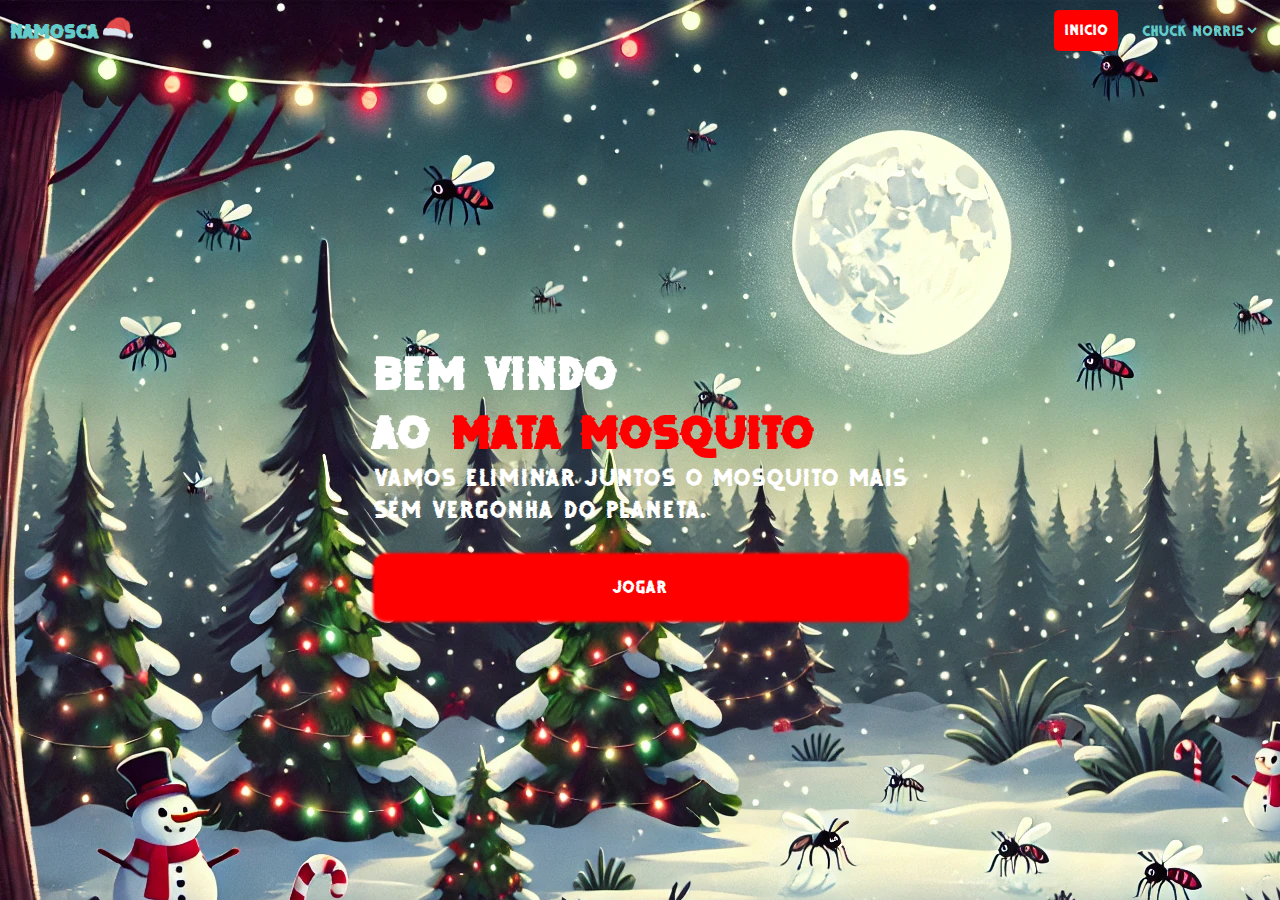
<file: index.html>
<!DOCTYPE html>
<html lang="pt-BR">
<head>
    <meta charset="UTF-8">
    <meta name="viewport" content="width=device-width, initial-scale=1.0">
    <title> Mata Mosquito </title>
    <link rel="stylesheet" href="css/style.css">
</head>
<body>
    <div class="container">

        <header>
            <div id="logo">
                NaMosca
                <figure>
                    <img class="img-logo" src="imagens/chapeu.png" alt="chapeu">
                </figure>
            </div>

            <nav>
                <ul>
                    <li class="active">
                        <a class="nav-link" href="index.html">Início</a>
                    </li>
                    <li>
                        <a class="nav-link" href="#">
                            <select name="nivel" id="nivel">
                                <option value="1">Chuck Norris</option>
                                <option value="1.5">Estagiário</option>
                                <option value="2">Baby</option>
                            </select>
                        </a>
                    </li>
                </ul>
            </nav>
        </header>
       
        <main>       
            <div class="area-text">
                <h1 class="text">Bem Vindo <br>
                 ao <span id="title">mata mosquito</span> </h1>
                <p class="subtitle">
                    Vamos eliminar juntos o mosquito
                    mais <br> sem vergonha do planeta.
                </p>
            </div>           
            <div>
                <a class="bounce2" id="btn-jogar" onclick="jogar()">Jogar</a>
            </div>
        </main>
        
        <footer></footer>

    </div> 
    <script src="js/index.js"></script>
</body>
</html>
</file>
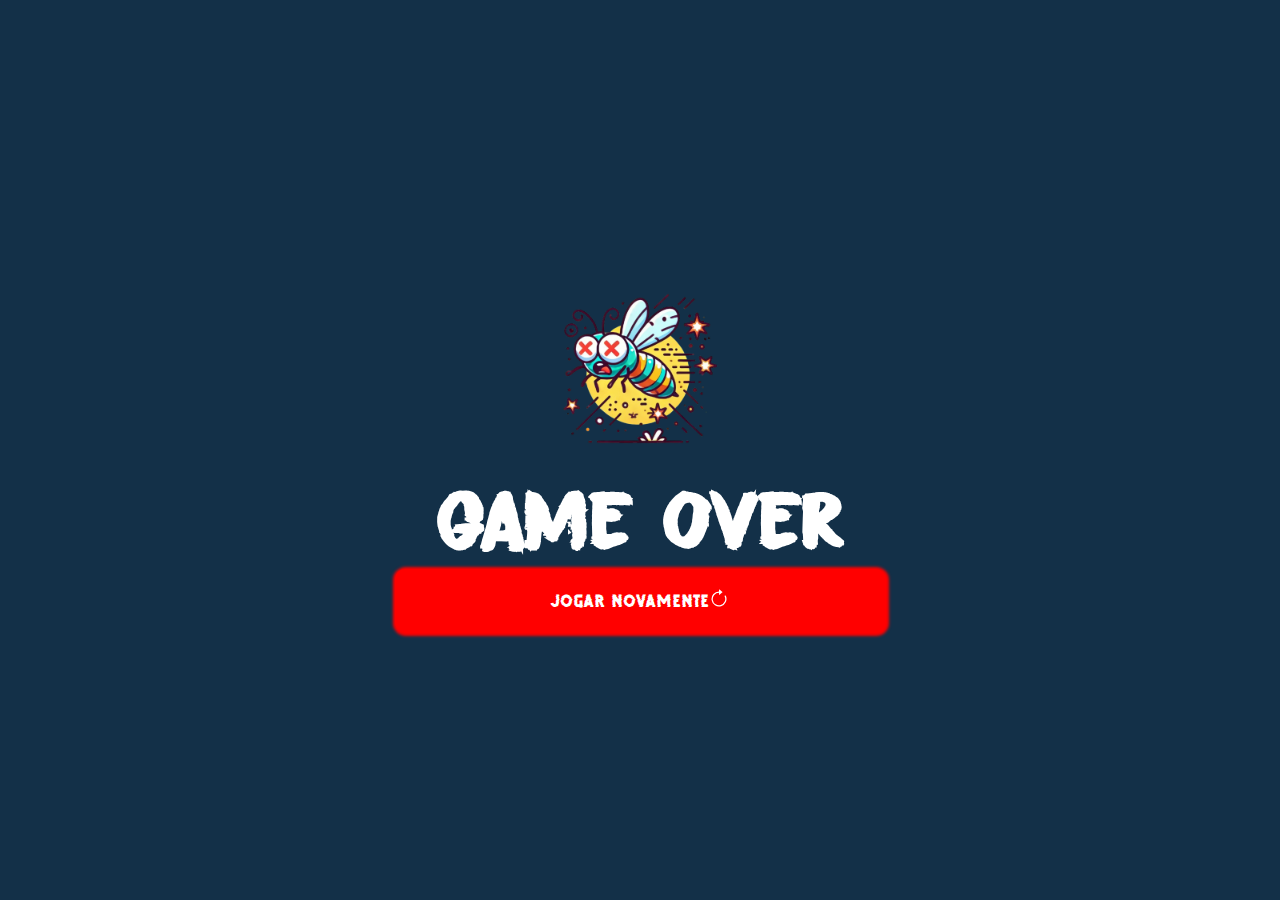
<file: gameover.html>
<!DOCTYPE html>
<html lang="pt-br">
<head>
    <meta charset="UTF-8">
    <meta name="viewport" content="width=device-width, initial-scale=1.0">
    <title>Game Over</title>
    <link rel="stylesheet" href="css/gameover.css">
</head>
<body>
    <div class="container">
        <img id="img-gameover" src="imagens/gameover.png" alt="" srcset="">
        <h1 id="gameover">Game Over</h1>       
        <div>
            <a class="gelatine" id="btn-jogar" href="index.html">
                Jogar Novamente
                <svg xmlns="http://www.w3.org/2000/svg" width="20" height="20" fill="currentColor" class="bi bi-arrow-clockwise" viewBox="0 0 16 16">
                    <path fill-rule="evenodd" d="M8 3a5 5 0 1 0 4.546 2.914.5.5 0 0 1 .908-.417A6 6 0 1 1 8 2z"/>
                    <path d="M8 4.466V.534a.25.25 0 0 1 .41-.192l2.36 1.966c.12.1.12.284 0 .384L8.41 4.658A.25.25 0 0 1 8 4.466"/>
                  </svg>
            </a>
        </div>
    </div>
</body>
</html>
</file>
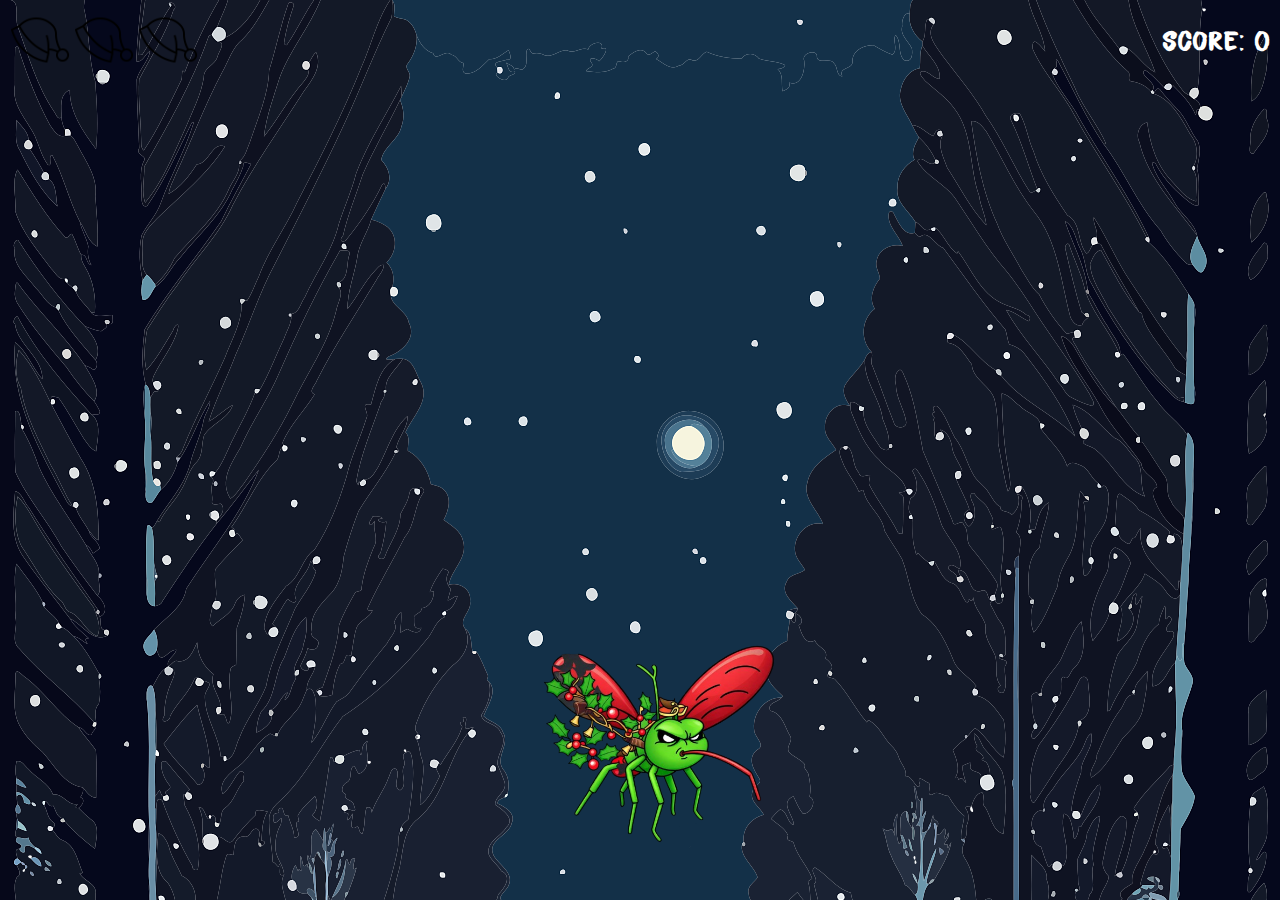
<file: jogo.html>
<!DOCTYPE html>
<html lang="pt-BR">
<head>
    <meta charset="UTF-8">
    <meta name="viewport" content="width=device-width, initial-scale=1.0">
    <title>Jogo</title>

    <link rel="stylesheet" href="css/game.css">

</head>
<body>
    <div id="hud">
        <div>
            <img id="gorro-1" class="img-gorro" src="imagens/gorro_preenchido.png" alt="gorro">
            <img id="gorro-2" class="img-gorro" src="imagens/gorro_preenchido.png" alt="gorro">
            <img id="gorro-3" class="img-gorro" src="imagens/gorro_preenchido.png" alt="gorro">
        </div>
        <div>
            <span id="score">Score: <span id="score-real">0</span> </span>
        </div>       
    </div>

    
    <script src="js/game.js"></script>
</body>
</html>
</file>
<file: css/style.css>
*{
    padding: 0;
    margin: 0;
}

@font-face {
    font-family: Samurai;
    src: url(../font/DebugFreeTrial-MVdYB.otf);
}

body{
    background:  url(../imagens/fundo.webp)  #35393C;
    font-family: 'Samurai';
    height: 100vh;
}

header{
    display: flex;
    justify-content: space-between;
    align-items: center;
    padding: 10px;
}

#logo{
    color: #63CCCA;
    font-size: 28px;
    font-weight: bold;
    display: flex;
    gap: 4px;
    align-items: center;
}

.nav-link{
    color: white;
    text-decoration: none;
}

ul{
    list-style: none;
    display: flex;
    gap: 10px;
}

.img-logo{
    width: 30px;
    height: 30px;
}

main{
    flex-grow: 1;
    display: flex;
    flex-direction: column;
    justify-content: center;
    align-items: center;
    gap:30px;
    color:white;
    position: relative;
}

.container{
    display: flex;
    flex-direction: column;
    height: 100%;
}

.text{
   font-size: 66px; 
}

#title{
    color:red;
    font-weight: bold;
    padding: 5px;
}

.subtitle{
    font-size: 36px;
}

#btn-jogar{
    background-color: red;
    text-decoration: none;
    color: white;
    padding: 20px;
    border-radius: 10px;
    box-shadow: 1px 1px 3px 3px red;
    cursor: pointer;
    display: flex;
    text-align: center;
    width: 490px;
    justify-content: center;
    font-size: 26px;
}

li{
    font-size: 22px;
    padding: 10px;
}

.active{  
    background-color: red;
    border-radius: 5px;
}

.bounce2 {
    animation: bounce2 2s ease infinite;
  }

  @keyframes bounce2 {
      0%, 20%, 50%, 80%, 100% {transform: translateY(0);}
      40% {transform: translateY(-30px);}
      60% {transform: translateY(-15px);}
  }
  
  .gelatine {
    animation: gelatine 0.5s infinite;
  }
  @keyframes gelatine {
    from, to { transform: scale(1, 1); }
    25% { transform: scale(0.9, 1.1); }
    50% { transform: scale(1.1, 0.9); }
    75% { transform: scale(0.95, 1.05); }
  }
  

  #nivel{
    color: #63ccca;
    background-color: #ff000000;
    font-family: 'Samurai';
    border: none;
    outline: none;
    font-size: 22px;
    cursor: pointer;
  }
</file>
<file: css/gameover.css>
*{
    margin:0;
    padding: 0;
    box-sizing: border-box;
}

@font-face {
    font-family: 'GameOver';
    src: url(../font/end_game.otf);
}

@font-face {
    font-family: Samurai;
    src: url(../font/DebugFreeTrial-MVdYB.otf);
}


body{
    display: flex;
    justify-content: center;
    align-items: center;
    height: 100vh;
    background-color: #133048;
}

.container{
    text-align: center;
}

#gameover{
    font-family: GameOver, 'Segoe UI', Tahoma, Geneva, Verdana, sans-serif;
    font-size: 80px;
    color: white;
}

#img-gameover{
    width: 200px;
    height: 200px;
}
#btn-jogar{
    background-color: red;
    text-decoration: none;
    color: white;
    padding: 20px;
    border-radius: 10px;
    box-shadow: 1px 1px 3px 3px red;
    cursor: pointer;
    display: flex;
    text-align: center;
    width: 490px;
    justify-content: center;
    font-size: 26px;
    font-family: Samurai;
    vertical-align: middle;
}

.gelatine {
    animation: gelatine 0.5s infinite;
  }
  @keyframes gelatine {
    from, to { transform: scale(1, 1); }
    25% { transform: scale(0.9, 1.1); }
    50% { transform: scale(1.1, 0.9); }
    75% { transform: scale(0.95, 1.05); }
  }
</file>
<file: css/game.css>
*{
    padding: 0;
    margin: 0;
    box-sizing: border-box;
}

@font-face {
    font-family: Samurai;
    src: url(../font/end_game.otf);
}

html{
    cursor: url('data:image/svg+xml;utf8,<svg xmlns="http://www.w3.org/2000/svg" width="48" height="48" viewBox="0 0 48 48"><foreignObject width="100%" height="100%"><div xmlns="http://www.w3.org/1999/xhtml" style="width:100%;height:100%;border-radius:50%;background:conic-gradient(from 90deg at 4px 4px,%230000 90deg, %23ff0000 0) -4px -4px/calc(50% + 2px) calc(50% + 2px),repeating-radial-gradient(%230000 0 22%,%23ff0000 23% 32%);" ></div></foreignObject></svg>')  24 24, auto;
}

body{
    background: url(../imagens/teste.png);
    height: 100vh;
    position: relative;
    overflow: hidden;
      -webkit-user-select: none; /* Safari */
  -ms-user-select: none; /* IE 10 and IE 11 */
  user-select: none; /* Standard syntax */
}

.img-gorro{
    width: 60px;
}

#hud{
    display: flex;
    gap: 15px;
    padding: 10px;
    justify-content: space-between;
    align-items: center;
}


#score{
    font-family: Samurai;
    font-size: 28px;
    color: white;
}
</file>
